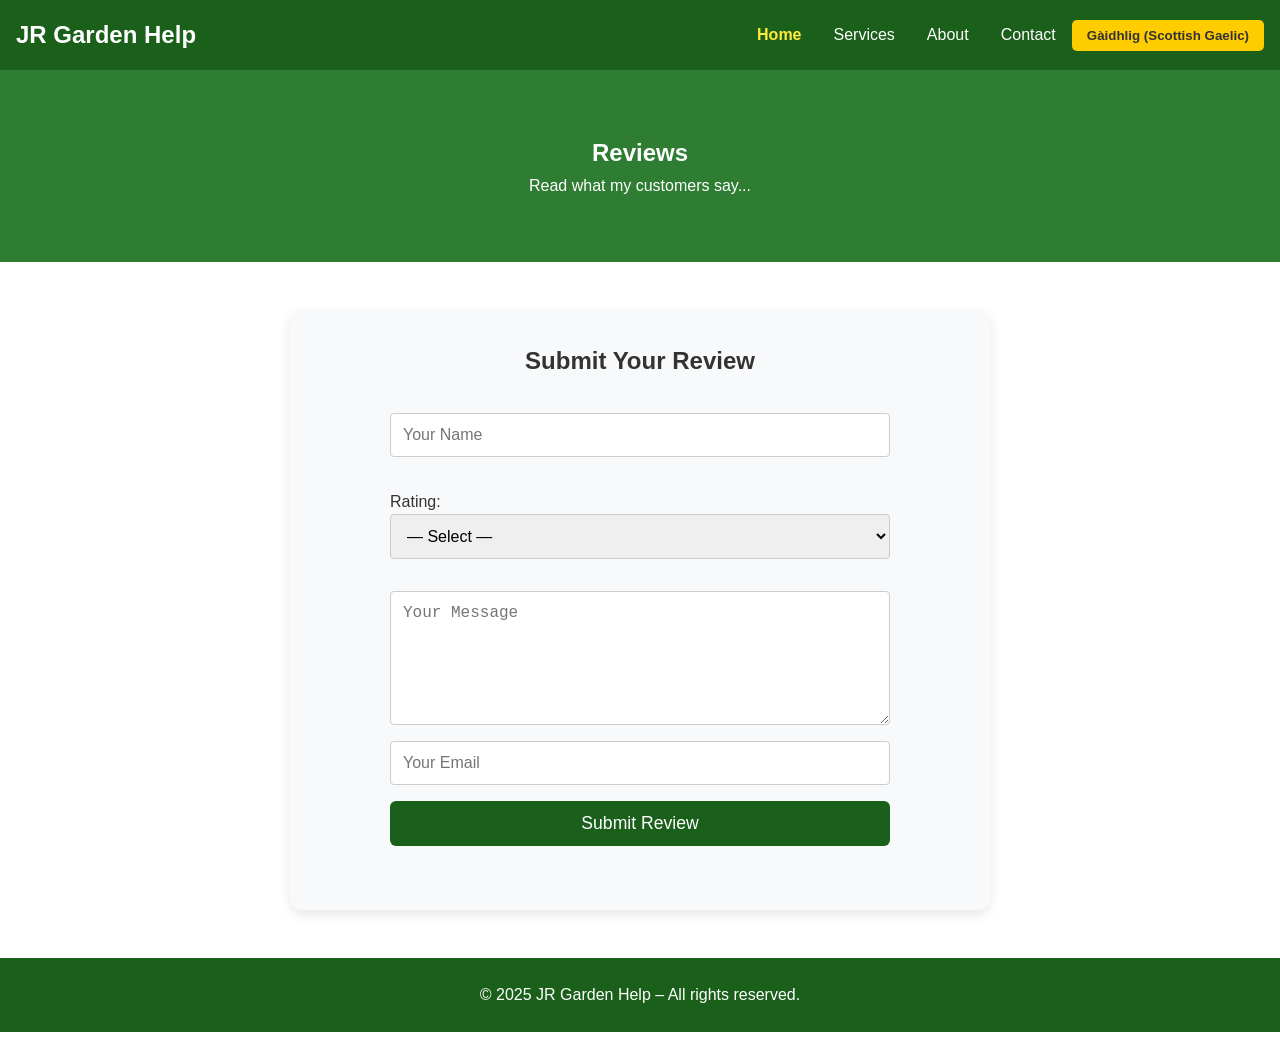
<file: reviews.html>
<!DOCTYPE html>
<html lang="en">
<head>
  <meta charset="UTF-8" />
  <meta name="viewport" content="width=device-width, initial-scale=1.0"/>
  <title>Reviews | JR Garden Help</title>
  <link rel="stylesheet" href="style.css" />
</head>
<body>
  <header>
    <div class="logo" id="site-logo">JR Garden Help</div>
    <nav>
      <a href="index.html" id="nav-home">Home</a>
      <a href="index.html#services" id="nav-services">Services</a>
      <a href="index.html#about" id="nav-about">About</a>
      <a href="index.html#contact" id="nav-contact">Contact</a>
      <button id="lang-toggle">Gàidhlig (Scottish Gaelic)</button>
    </nav>
  </header>

  <main>
    <section id="reviews-hero">
      <h1 id="rev-h1">Reviews</h1>
      <p id="rev-p">Read what my customers say about my gardening services in Dumbarton, West Dunbartonshire and beyond.</p>
    </section>

    <section class="review-submit">
      <h2 id="rev-form-title">Submit Your Review</h2>
      <form action="https://formspree.io/f/mojjqlwk" method="POST">
        <input type="hidden" name="_next" id="redirect-url" value="https://jrgardenhelp.github.io/jr-garden-help/success.html?lang=en">
        <input type="text" id="review-name-input" name="name" placeholder="Your Name" required />
        <div class="rating-group">
          <label id="rating-label">Rating:</label>
          <select name="rating" required id="rating-dropdown">
            <option value="" id="opt-select">— Select —</option>
            <option value="5" id="opt-5">⭐⭐⭐⭐⭐ (Excellent)</option>
            <option value="4" id="opt-4">⭐⭐⭐⭐ (Very Good)</option>
            <option value="3" id="opt-3">⭐⭐⭐ (Good)</option>
            <option value="2" id="opt-2">⭐⭐ (Fair)</option>
            <option value="1" id="opt-1">⭐ (Poor)</option>
          </select>
        </div>
        <textarea id="review-text-input" name="review" placeholder="Your Review / Feedback" rows="6" required></textarea>
        <input type="email" id="review-email-input" name="_replyto" placeholder="Your Email (optional)" />
        <button type="submit" id="review-submit-btn">Submit Review</button>
      </form>
    </section>
  </main>

  <footer>
    <p id="footer-text">© 2025 JR Garden Help – All rights reserved.</p>
  </footer>
  <script src="script.js"></script>
</body>
</html>
</file>
<file: style.css>
/* =========================================
   1. RESET & BASE STYLES
   ========================================= */
* { 
  margin: 0; 
  padding: 0; 
  box-sizing: border-box; 
}

body { 
  font-family: Arial, sans-serif; 
  line-height: 1.6; 
  color: #333; 
  background-color: #fff;
}

/* =========================================
   2. HEADER & NAVIGATION
   ========================================= */
header { 
  background: #1a5f1a; 
  color: white; 
  padding: 1rem; 
  display: flex; 
  justify-content: space-between; 
  align-items: center; 
}

header .logo { 
  font-size: 1.5rem; 
  font-weight: bold; 
}

nav {
  display: flex;
  align-items: center;
  flex-wrap: wrap;
}

nav a { 
  color: white; 
  margin: 0 1rem; 
  text-decoration: none; 
  display: inline-block;
  white-space: nowrap;
}

nav a:first-child, nav a[href="reviews.html"] {
  font-weight: bold;
  color: #ffeb3b; /* Yellow accent */
}

/* =========================================
   3. HERO SECTION
   ========================================= */
#hero { 
  background: #2e7d32; 
  color: white; 
  text-align: center; 
  padding: 4rem 1rem; 
}

#hero h1 { 
  font-size: 2.5rem; 
  margin-bottom: 1rem; 
}

#hero-logo {
  display: block;
  max-width: 350px;
  width: 80%;
  height: auto;
  margin: 2rem auto 1rem auto;
  border-radius: 12px;
  box-shadow: 0 4px 15px rgba(0,0,0,0.15);
}

.hero-btn-group {
  display: flex;
  justify-content: center;
  gap: 1.5rem;
  flex-wrap: wrap;
}

.btn { 
  background: #ffeb3b; 
  color: #1a5f1a; 
  padding: 0.75rem 1.5rem; 
  text-decoration: none; 
  border-radius: 5px; 
  display: inline-block; 
  margin-top: 1rem; 
  font-weight: bold;
}

.reviews-btn {
  background: #ff9800;
  color: white;
}

.reviews-btn:hover {
  background: #f57c00;
}

/* =========================================
   4. SERVICES & CONTENT SECTIONS
   ========================================= */
section { 
  padding: 3rem 1rem; 
}

h2 { 
  margin-bottom: 1.5rem; 
  text-align: center; 
}

.grid { 
  display: grid; 
  grid-template-columns: repeat(auto-fit, minmax(200px, 1fr)); 
  gap: 1rem; 
}

.card { 
  background: #e8f5e9; 
  padding: 1.5rem; 
  text-align: center; 
  border-radius: 8px; 
}

/* Before & After */
#before-after {
  text-align: center;
  padding: 3rem 1rem;
  background: #f8f9fa;
}

.ba-grid {
  display: grid;
  grid-template-columns: repeat(auto-fit, minmax(300px, 1fr));
  gap: 2rem;
  max-width: 1200px;
  margin: 0 auto;
}

.ba-pair {
  display: flex;
  flex-direction: column;
  gap: 1rem;
}

.ba-photo {
  position: relative;
  overflow: hidden;
  border-radius: 12px;
  box-shadow: 0 4px 12px rgba(0,0,0,0.15);
}

.ba-photo img {
  width: 100%;
  height: auto;
  display: block;
  transition: transform 0.3s;
}

.ba-photo:hover img {
  transform: scale(1.05);
}

.ba-label {
  position: absolute;
  bottom: 10px;
  left: 50%;
  transform: translateX(-50%);
  background: rgba(0,0,0,0.6);
  color: white;
  padding: 0.5rem 1rem;
  border-radius: 20px;
  font-size: 0.9rem;
  font-weight: bold;
}

/* =========================================
   5. REVIEWS PAGE SPECIFIC
   ========================================= */
#reviews-hero {
  background: #2e7d32;
  color: white;
  text-align: center;
  padding: 4rem 1rem;
}

.reviews-grid {
  display: grid;
  grid-template-columns: repeat(auto-fit, minmax(300px, 1fr));
  gap: 2rem;
  padding: 3rem 1rem;
  max-width: 1200px;
  margin: 0 auto;
}

.review-submit {
  max-width: 700px;
  margin: 3rem auto;
  padding: 2rem;
  background: #f8f9fa;
  border-radius: 12px;
  box-shadow: 0 4px 12px rgba(0,0,0,0.1);
  text-align: center;
}

.rating-group {
  margin: 1rem 0;
  text-align: left;
}

.review-cta {
  text-align: center;
  padding: 3rem 1rem;
  background: #f5f5f5;
}

/* =========================================
   6. FORMS & FOOTER
   ========================================= */
form { 
  max-width: 500px; 
  margin: 2rem auto; 
  display: flex; 
  flex-direction: column; 
  gap: 1rem; 
}

form input, form textarea, form select { 
  padding: 0.75rem; 
  border: 1px solid #ccc; 
  border-radius: 4px; 
  font-size: 1rem;
  width: 100%;
}

form button { 
  background: #1a5f1a; 
  color: white; 
  padding: 0.75rem; 
  border: none; 
  cursor: pointer; 
  font-size: 1.1rem;
  border-radius: 6px;
}

footer { 
  background: #1a5f1a; 
  color: white; 
  text-align: center; 
  padding: 1.5rem; 
}

/* =========================================
   7. LANGUAGE LOGIC & TOGGLE
   ========================================= */
#lang-toggle { 
  background-color: #ffcc00; 
  color: #333; 
  border: none; 
  padding: 8px 15px; 
  border-radius: 5px; 
  cursor: pointer; 
  font-weight: bold; 
}

#lang-toggle:hover { 
  background-color: #e6b800; 
}

/* Hide Gaelic when in English */
html[lang="en"] .gd-only {
  display: none !important;
}

/* Hide English when in Gaelic */
html[lang="gd"] .en-only {
  display: none !important;
}

.btn {
  min-width: 150px; /* Ensures buttons never shrink too small */
  text-align: center;
}

.ba-grid {
  /* This ensures that on smaller screens, it shows 1 pair, and on larger screens, it shows up to 3 side-by-side */
  grid-template-columns: repeat(auto-fit, minmax(280px, 1fr));
}

#contact-form {
    max-width: 600px;
    margin: 0 auto;
    padding: 20px;
    background: #f9f9f9;
    border-radius: 8px;
}

.form-group {
    margin-bottom: 15px;
    display: flex;
    flex-direction: column;
}

.form-group label {
    font-weight: bold;
    margin-bottom: 5px;
    font-size: 0.9em;
    color: #2e4a31; /* A nice garden green */
}

.form-group input, .form-group textarea {
    padding: 10px;
    border: 1px solid #ccc;
    border-radius: 4px;
    font-size: 1em;
}

hr {
    border: 0;
    border-top: 1px solid #ddd;
    margin: 20px 0;
}

.btn-submit {
    background-color: #4CAF50;
    color: white;
    padding: 12px 20px;
    border: none;
    border-radius: 4px;
    cursor: pointer;
    width: 100%;
    font-size: 1.1em;
}
</file>
